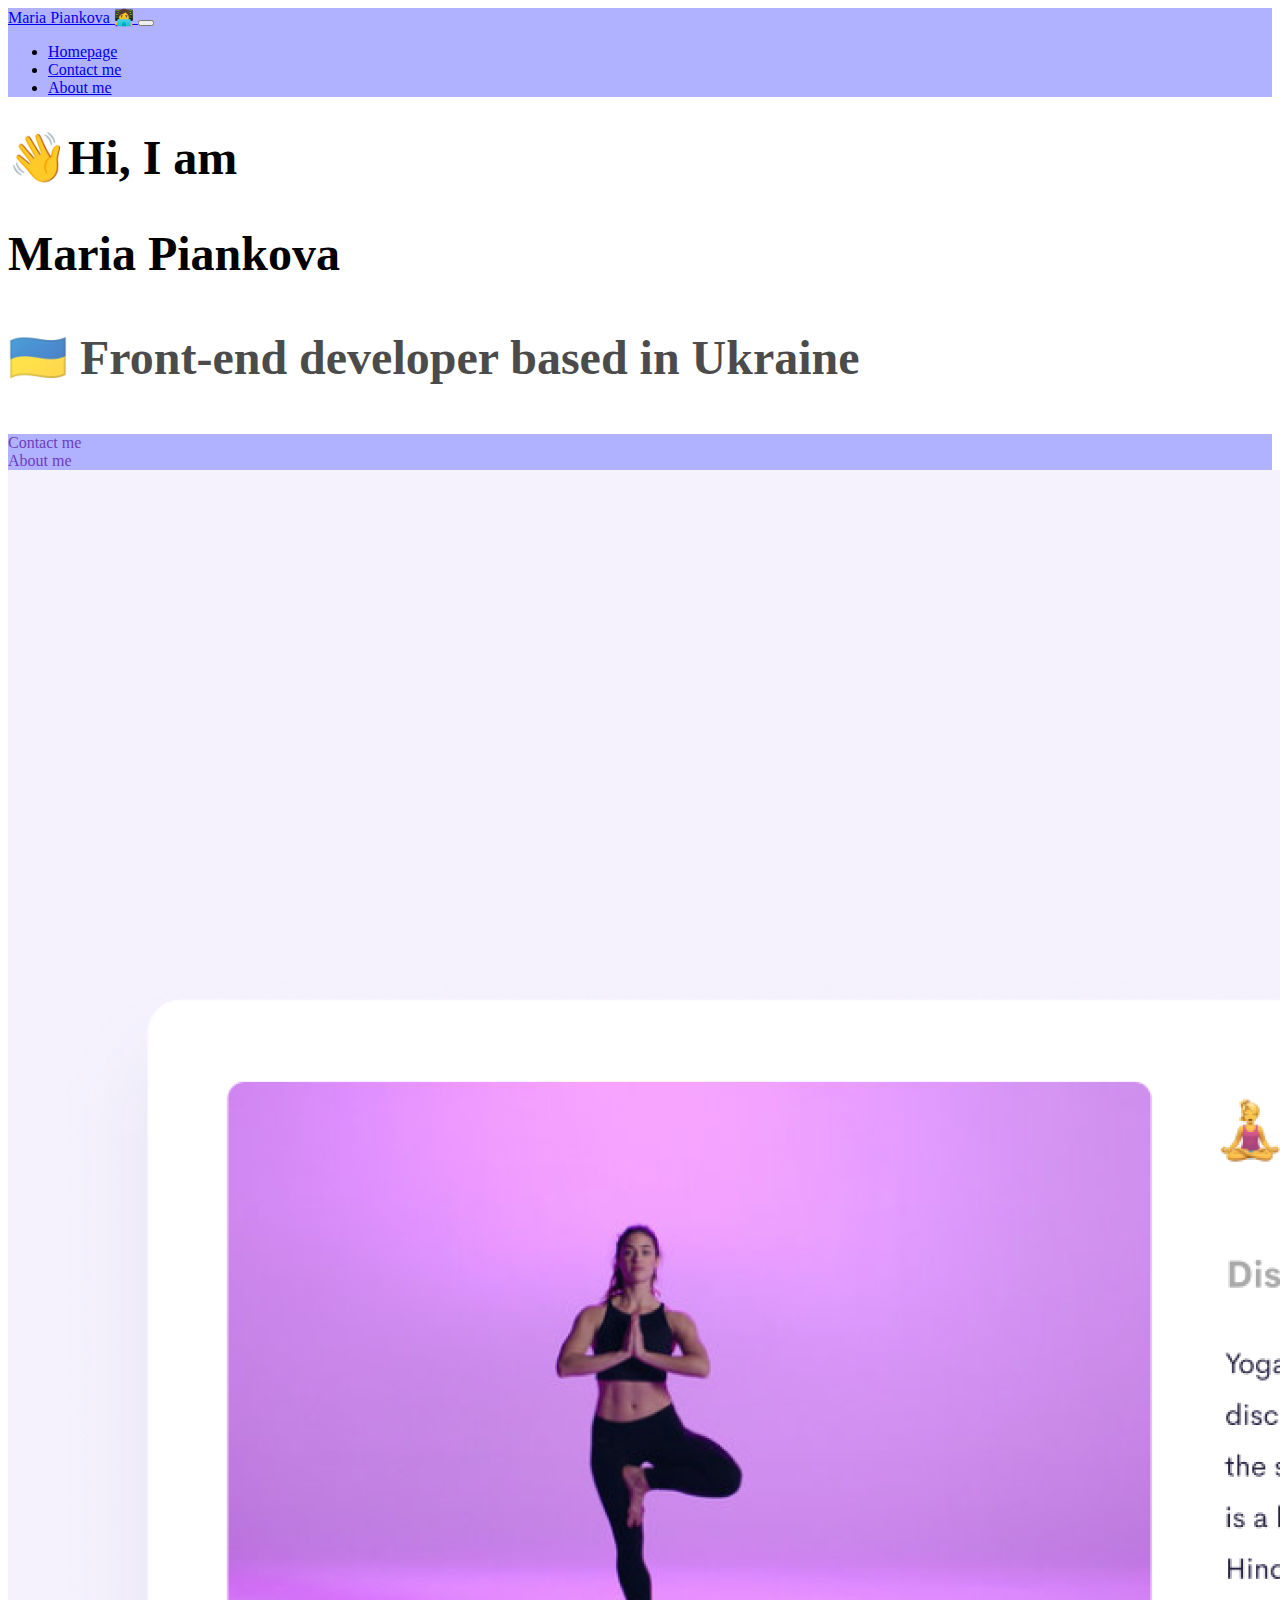
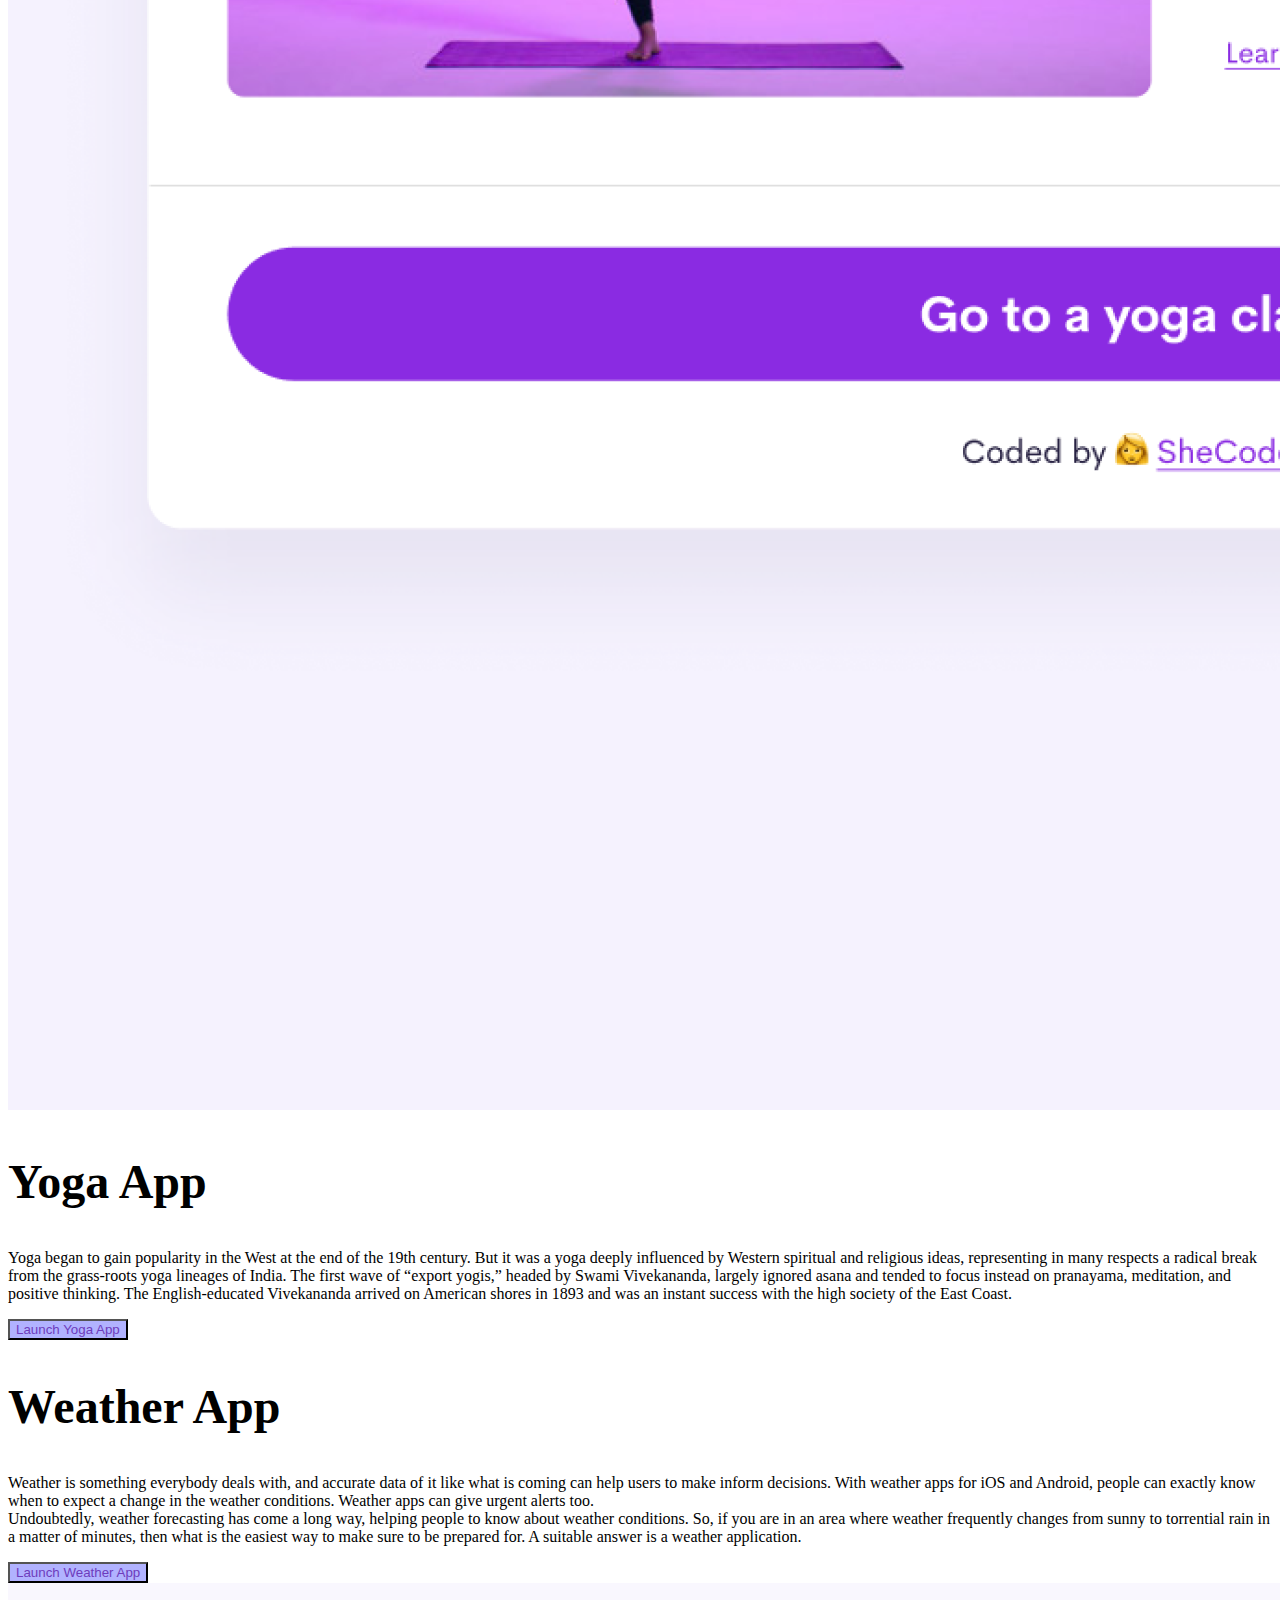
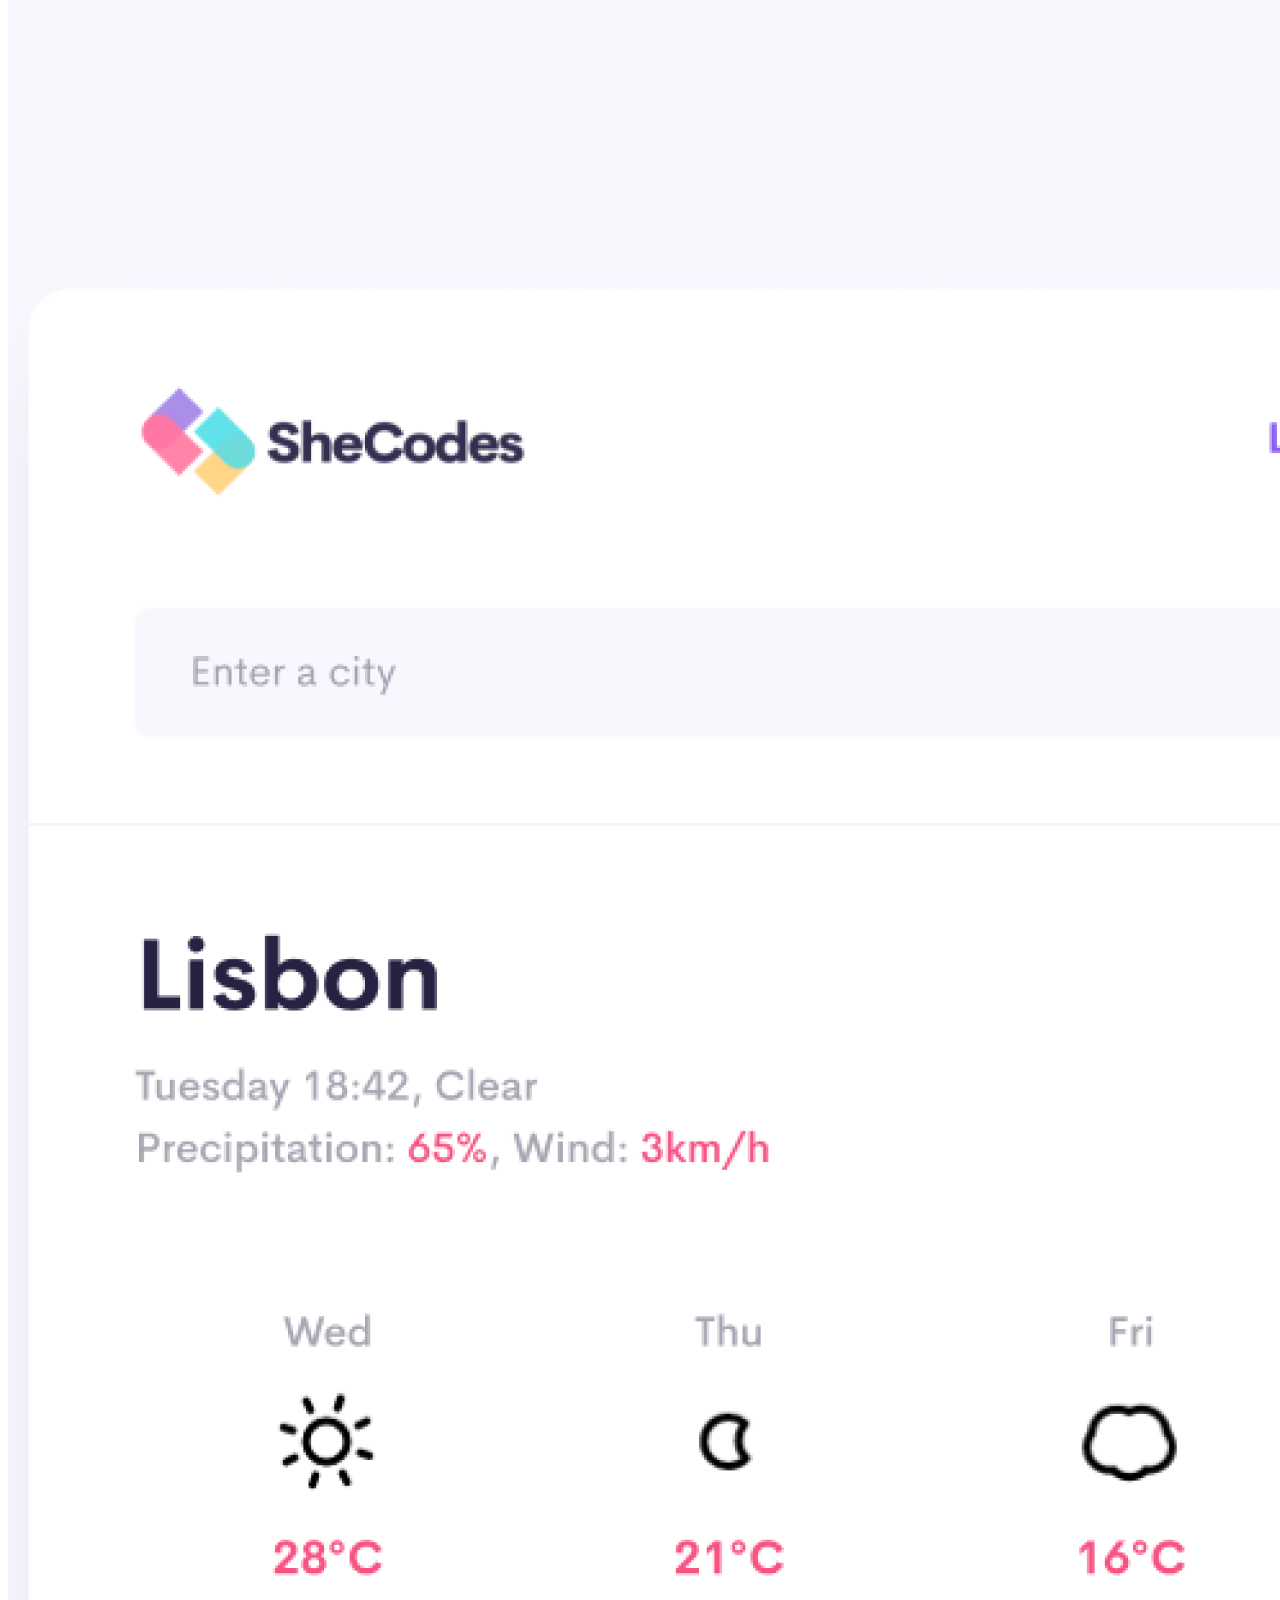
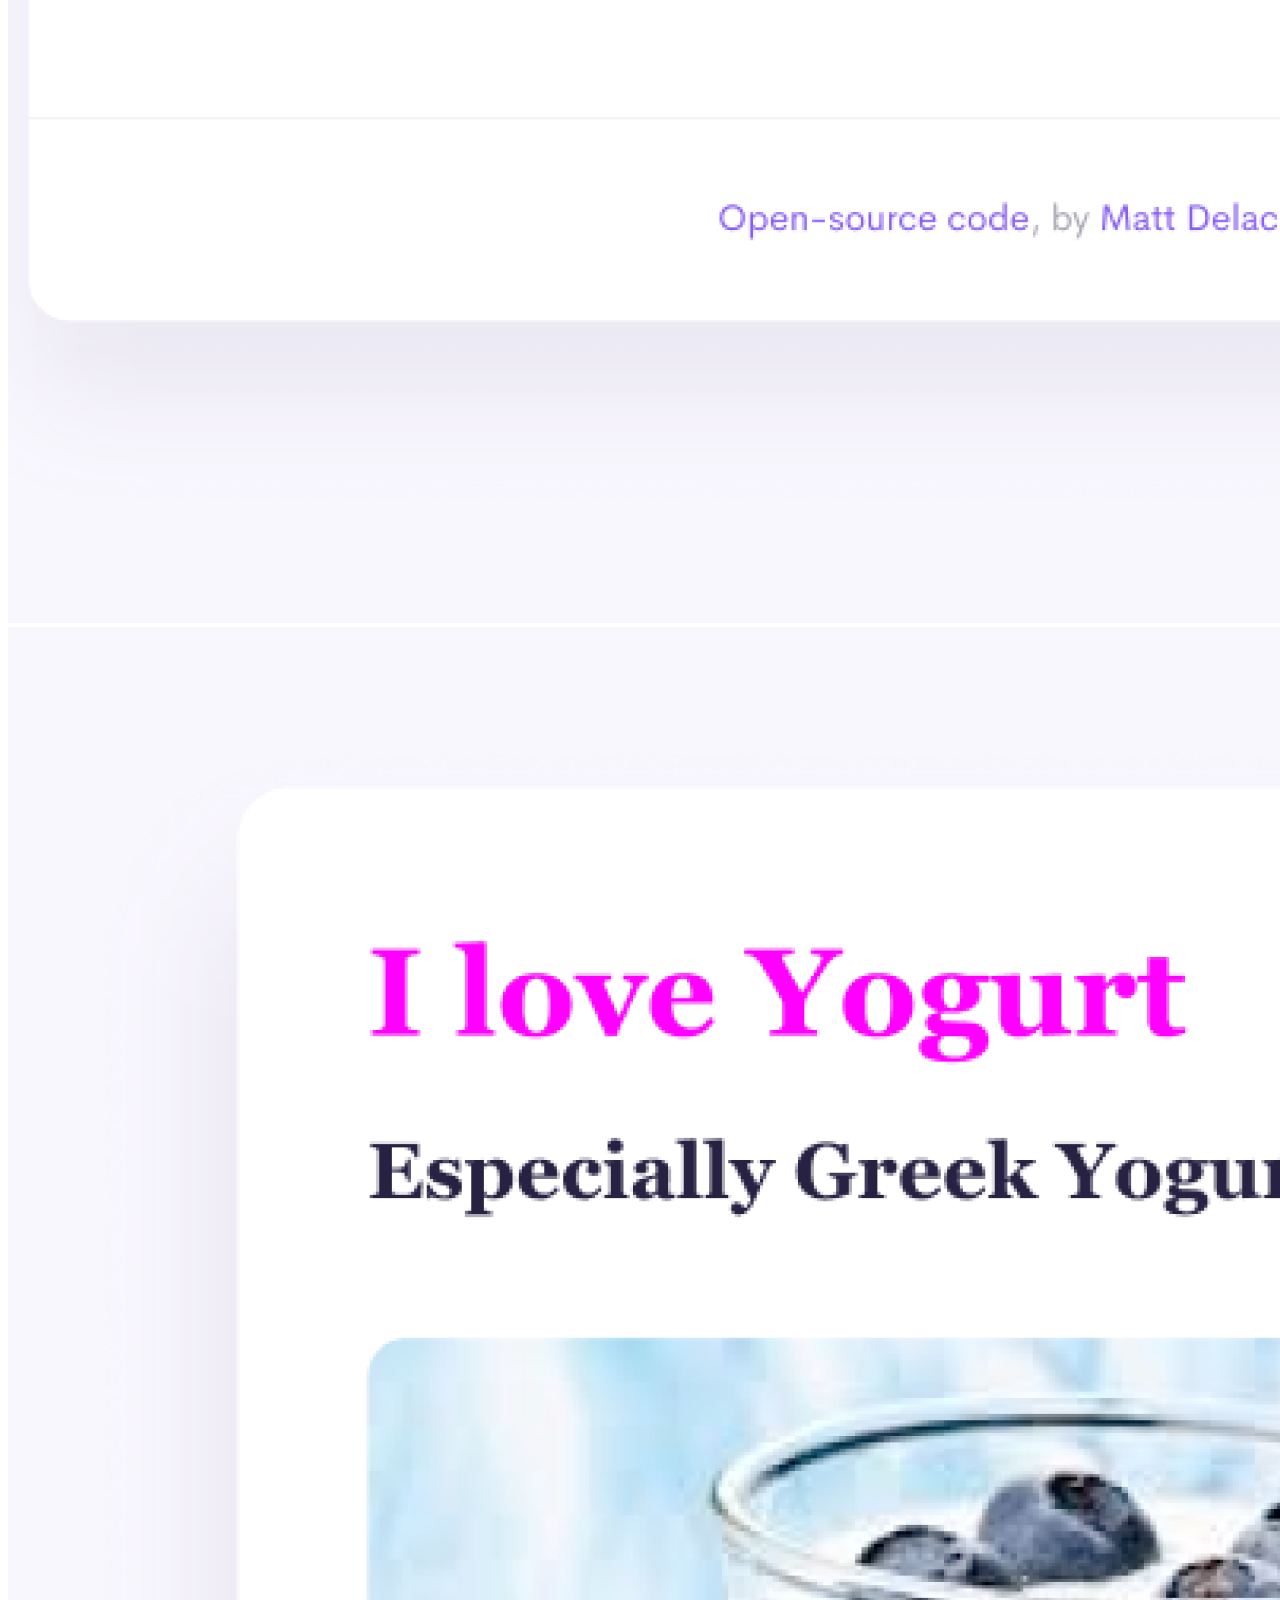
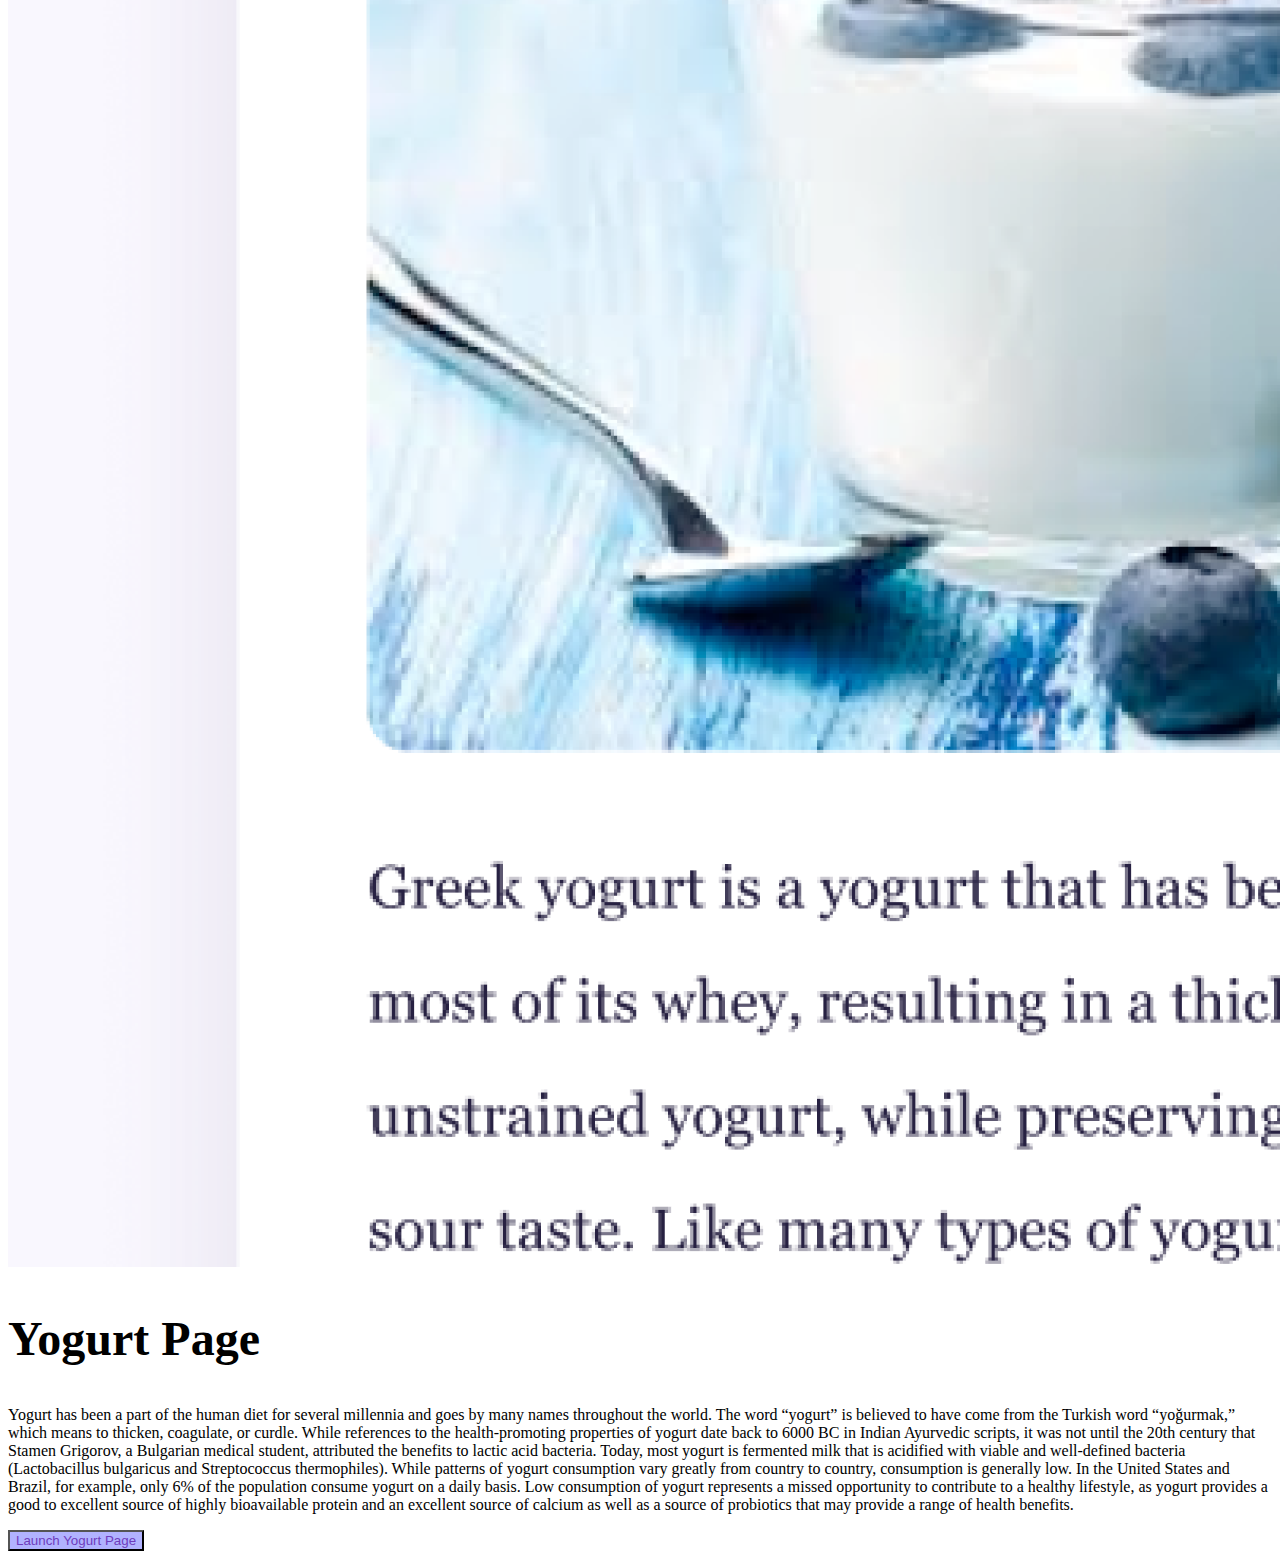
<file: index.html>
<!DOCTYPE html>
<html lang="en">
  <head>
    <meta charset="UTF-8">
    <meta http-equiv="X-UA-Compatible" content="IE=edge">
    <meta name="viewport" content="width=device-width, initial-scale=1.0">
  <meta name="description" content="Page about Maria. Aspiring Front-end developer from Ukraine. More information you can find on her web page">
  <meta name="keywords" content="Html, css, javascript, junior, frontend">
  <link href="https://cdn.jsdelivr.net/npm/bootstrap@5.2.1/dist/css/bootstrap.min.css" rel="stylesheet"
  integrity="sha384-iYQeCzEYFbKjA/T2uDLTpkwGzCiq6soy8tYaI1GyVh/UjpbCx/TYkiZhlZB6+fzT" crossorigin="anonymous">
  <link rel="stylesheet" href="/styles/styles.css">
  <link rel="icon"
    href="data:image/svg+xml,<svg xmlns=%22http://www.w3.org/2000/svg%22 viewBox=%220 0 100 100%22><text y=%22.9em%22 font-size=%2290%22>👩‍💻</text></svg>">
  <title>Front-end developer - Maria Piankova. </title>
</head>
<body>
<nav class="navbar navbar-expand-lg bg-light">
  <div class="container-fluid">
    <a class="navbar-brand mb-2" href="/index.html">Maria Piankova 👩‍💻 </a>
    <button class="navbar-toggler" type="button" data-bs-toggle="collapse" data-bs-target="#navbarNav"
      aria-controls="navbarNav" aria-expanded="false" aria-label="Toggle navigation">
      <span class="navbar-toggler-icon"></span>
    </button>
    <div class="collapse navbar-collapse" id="navbarNav">
      <ul class="navbar-nav mt-2">
        <li class="nav-item">
          <a class="nav-link active" aria-current="page" href="/index.html">Homepage</a>
        </li>
        <li class="nav-item">
          <a class="nav-link" href="/about-me-page.html#contact">Contact me</a>
        </li>
        <li class="nav-item">
          <a class="nav-link" href="/about-me-page.html">About me</a>
        </li>
      </ul>
    </div>
  </div>
</nav>
<h1 class="text-center m-5">👋Hi, I am</h1>
<h2 class="text-center m-3">Maria Piankova</h2>
<h3 class="text-center mb-5">🇺🇦 Front-end developer based in Ukraine</h3>
<div class="d-flex justify-content-center mb-5">
  <div class="m-2 rounded border p-4 contact-link shadow-sm"><a class="contact-link" href="/contact-me-page.html" title="Contact Maria" >Contact me</a></div>
  <div class="m-2 rounded border p-4 about-link shadow-sm"><a  class="about-link" href="/about-me-page.html" title="About Maria">About me</a></div>
</div>
<div class="container">
  <div class="row mb-5">
    <div class="col-md-6">
      <img class="img-fluid img-index rounded" src="/styles/images/download-1.png" alt="Yoga App image">
    </div>
    <div class="col-md-6">
      <h2 class="container-headers">Yoga App</h2>
      <p class="page-text mb-5 mt-2">Yoga began to gain popularity in the West at the end of the 19th century. But it was a yoga deeply influenced by Western
      spiritual and religious ideas, representing in many respects a radical break from the grass-roots yoga lineages of
      India. The first wave of “export yogis,” headed by Swami Vivekananda, largely ignored asana and tended to focus instead
      on pranayama, meditation, and positive thinking. The English-educated Vivekananda arrived on American shores in 1893 and
      was an instant success with the high society of the East Coast. </p>
      <button type="button" class="btn btn-lg border p-4 shadow btn-color">Launch Yoga App</button>
    </div>
  </div>
  <div class="row mb-5">
    <div class="col-md-6">
      <h2 class="container-headers">Weather App</h2>
      <p class="page-text mb-5 mt-2">Weather is something everybody deals with, and accurate data of it like what is coming can help users to make inform
      decisions. With weather apps for iOS and Android, people can exactly know when to expect a change in the weather
      conditions. Weather apps can give urgent alerts too.
      <br />
      Undoubtedly, weather forecasting has come a long way, helping people to know about weather conditions. So, if you are in
      an area where weather frequently changes from sunny to torrential rain in a matter of minutes, then what is the easiest
      way to make sure to be prepared for. A suitable answer is a weather application.</p>
    <button title="Launch Weather App" type="button" class="btn btn-lg border p-4 shadow btn-color">Launch Weather App</button></div>
    <div class="col-md-6">
      <img class="img-fluid img-index rounded" src="/styles/images/download.png" alt="Weather App image">
    </div>
  </div>
  <div class="row mb-5">
    <div class="col-md-6">
      <img class="img-fluid img-index rounded" src="/styles/images/download-2.png" alt="Yogurt Page image">
    </div>
    <div class="col-md-6">
      <h2 class="container-headers">Yogurt Page</h2>
      <p class="mb-5 mt-2">Yogurt has been a part of the human diet for several millennia and goes by many names throughout the world. The word
      “yogurt” is believed to have come from the Turkish word “yoğurmak,” which means to thicken, coagulate, or curdle. While
      references to the health-promoting properties of yogurt date back to 6000 BC in Indian Ayurvedic scripts, it was not
      until the 20th century that Stamen Grigorov, a Bulgarian medical student, attributed the benefits to lactic acid
      bacteria. Today, most yogurt is fermented milk that is acidified with viable and well-defined bacteria (Lactobacillus
      bulgaricus and Streptococcus thermophiles). While patterns of yogurt consumption vary greatly from country to country,
      consumption is generally low. In the United States and Brazil, for example, only 6% of the population consume yogurt on
      a daily basis. Low consumption of yogurt represents a missed opportunity to contribute to a healthy lifestyle, as yogurt
      provides a good to excellent source of highly bioavailable protein and an excellent source of calcium as well as a
      source of probiotics that may provide a range of health benefits.</p>
      <button type="button" class="btn btn-lg border p-4 shadow btn-color">Launch Yogurt Page</button>
    </div>
  </div>

</div>
</body>
<script src="https://cdn.jsdelivr.net/npm/bootstrap@5.2.1/dist/js/bootstrap.bundle.min.js"
integrity="sha384-u1OknCvxWvY5kfmNBILK2hRnQC3Pr17a+RTT6rIHI7NnikvbZlHgTPOOmMi466C8" crossorigin="anonymous"></script>
</html>
</file>
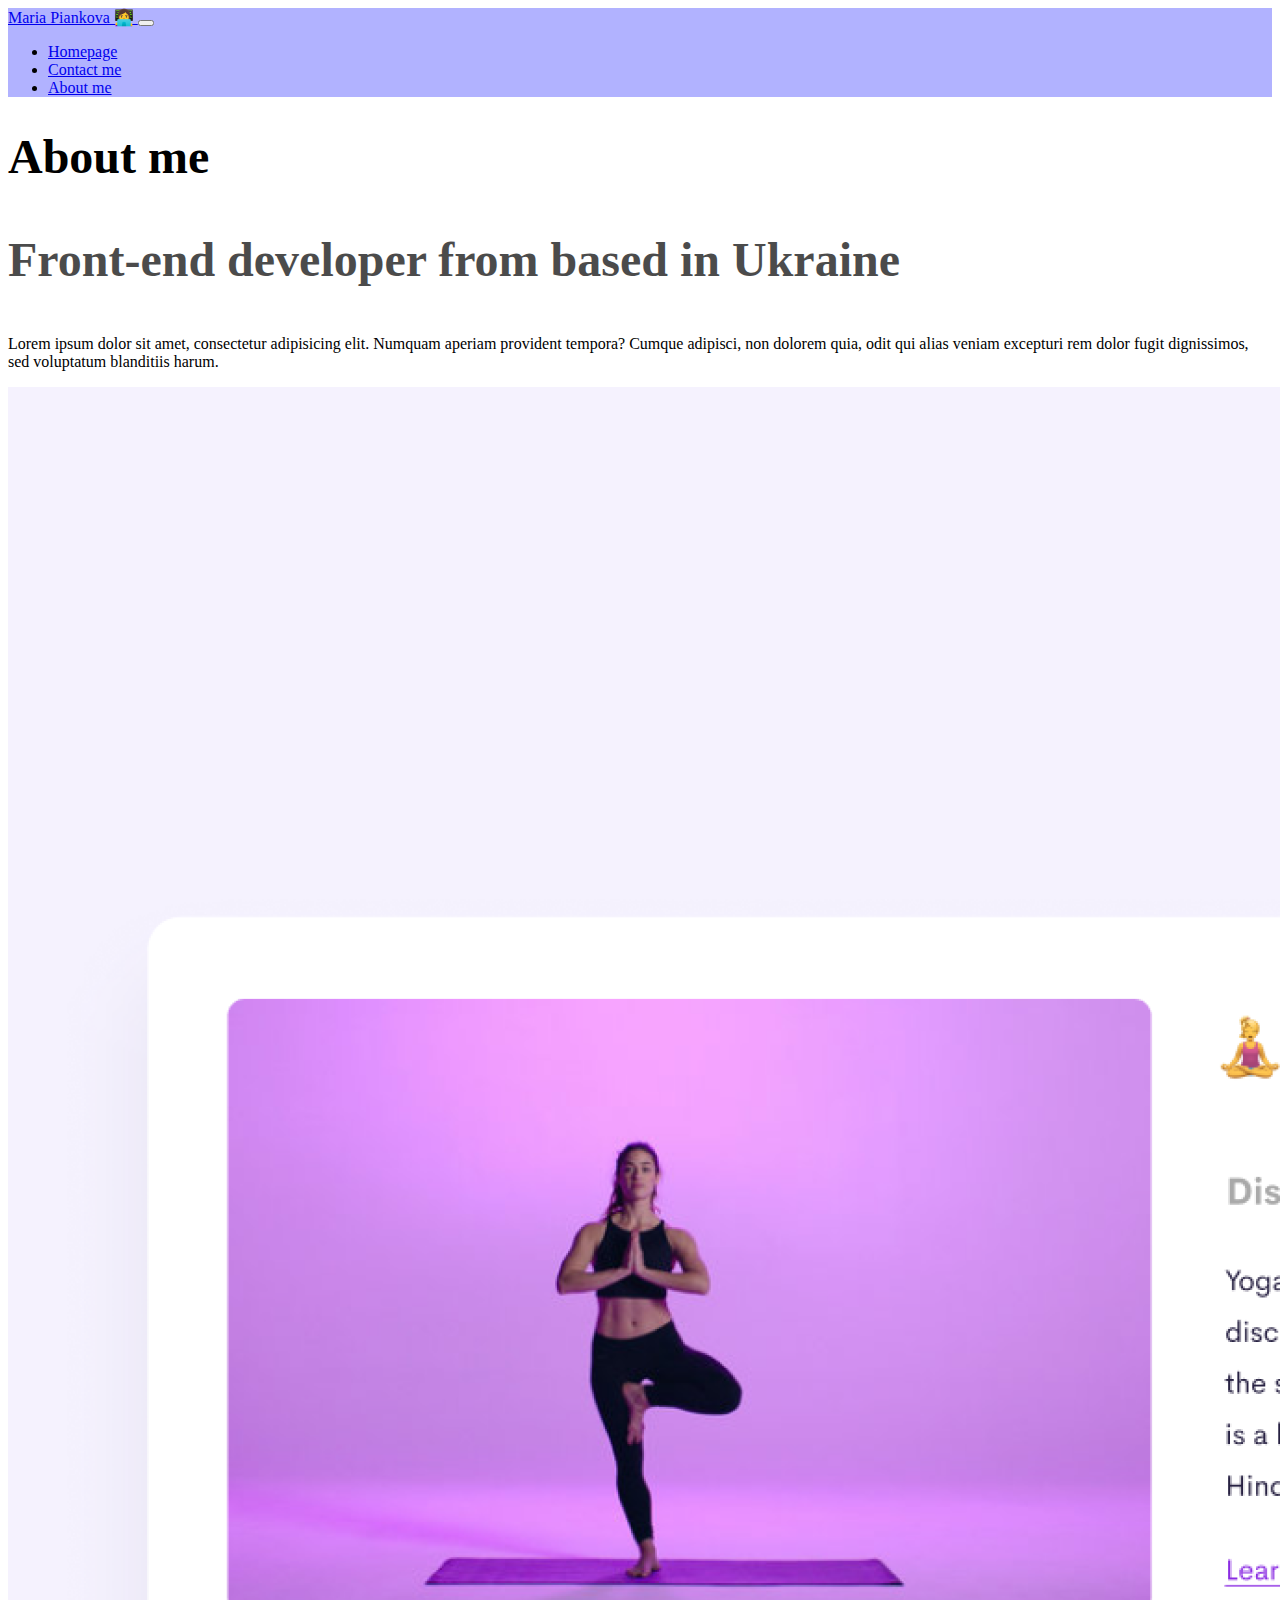
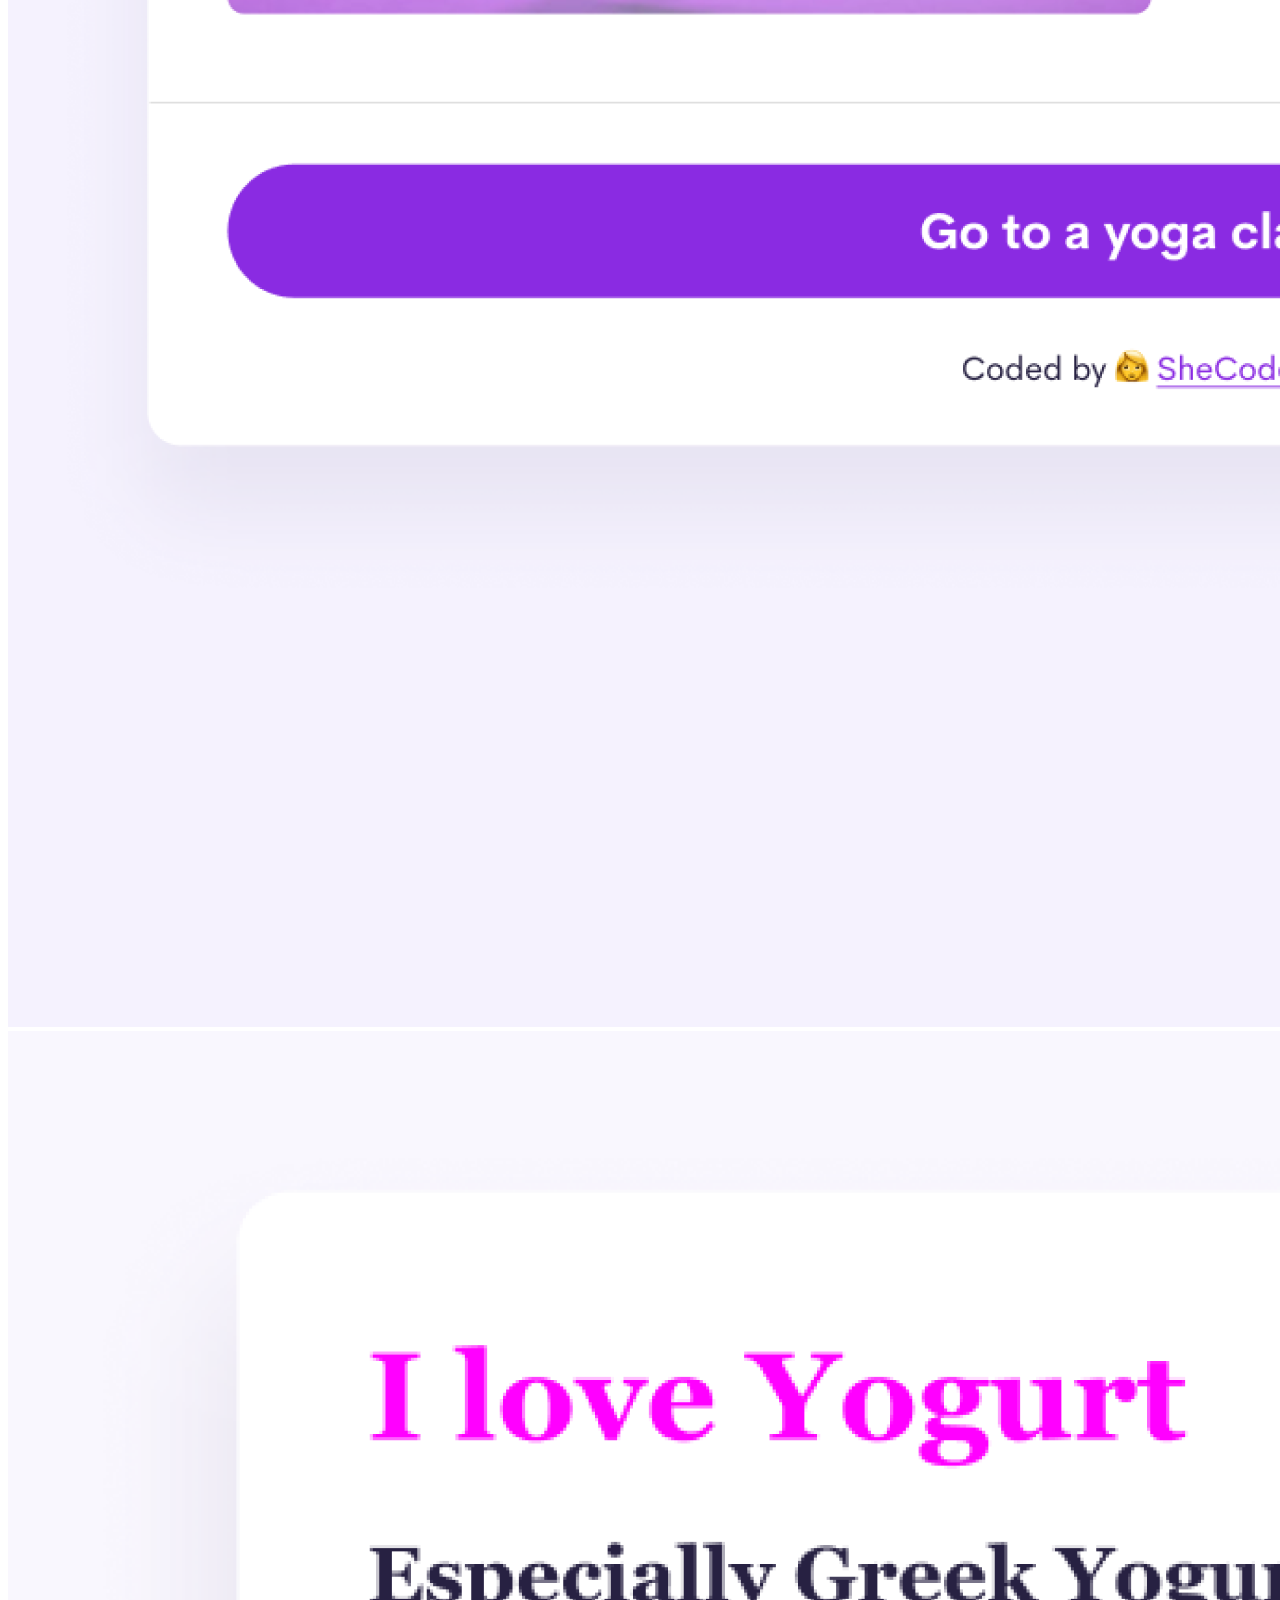
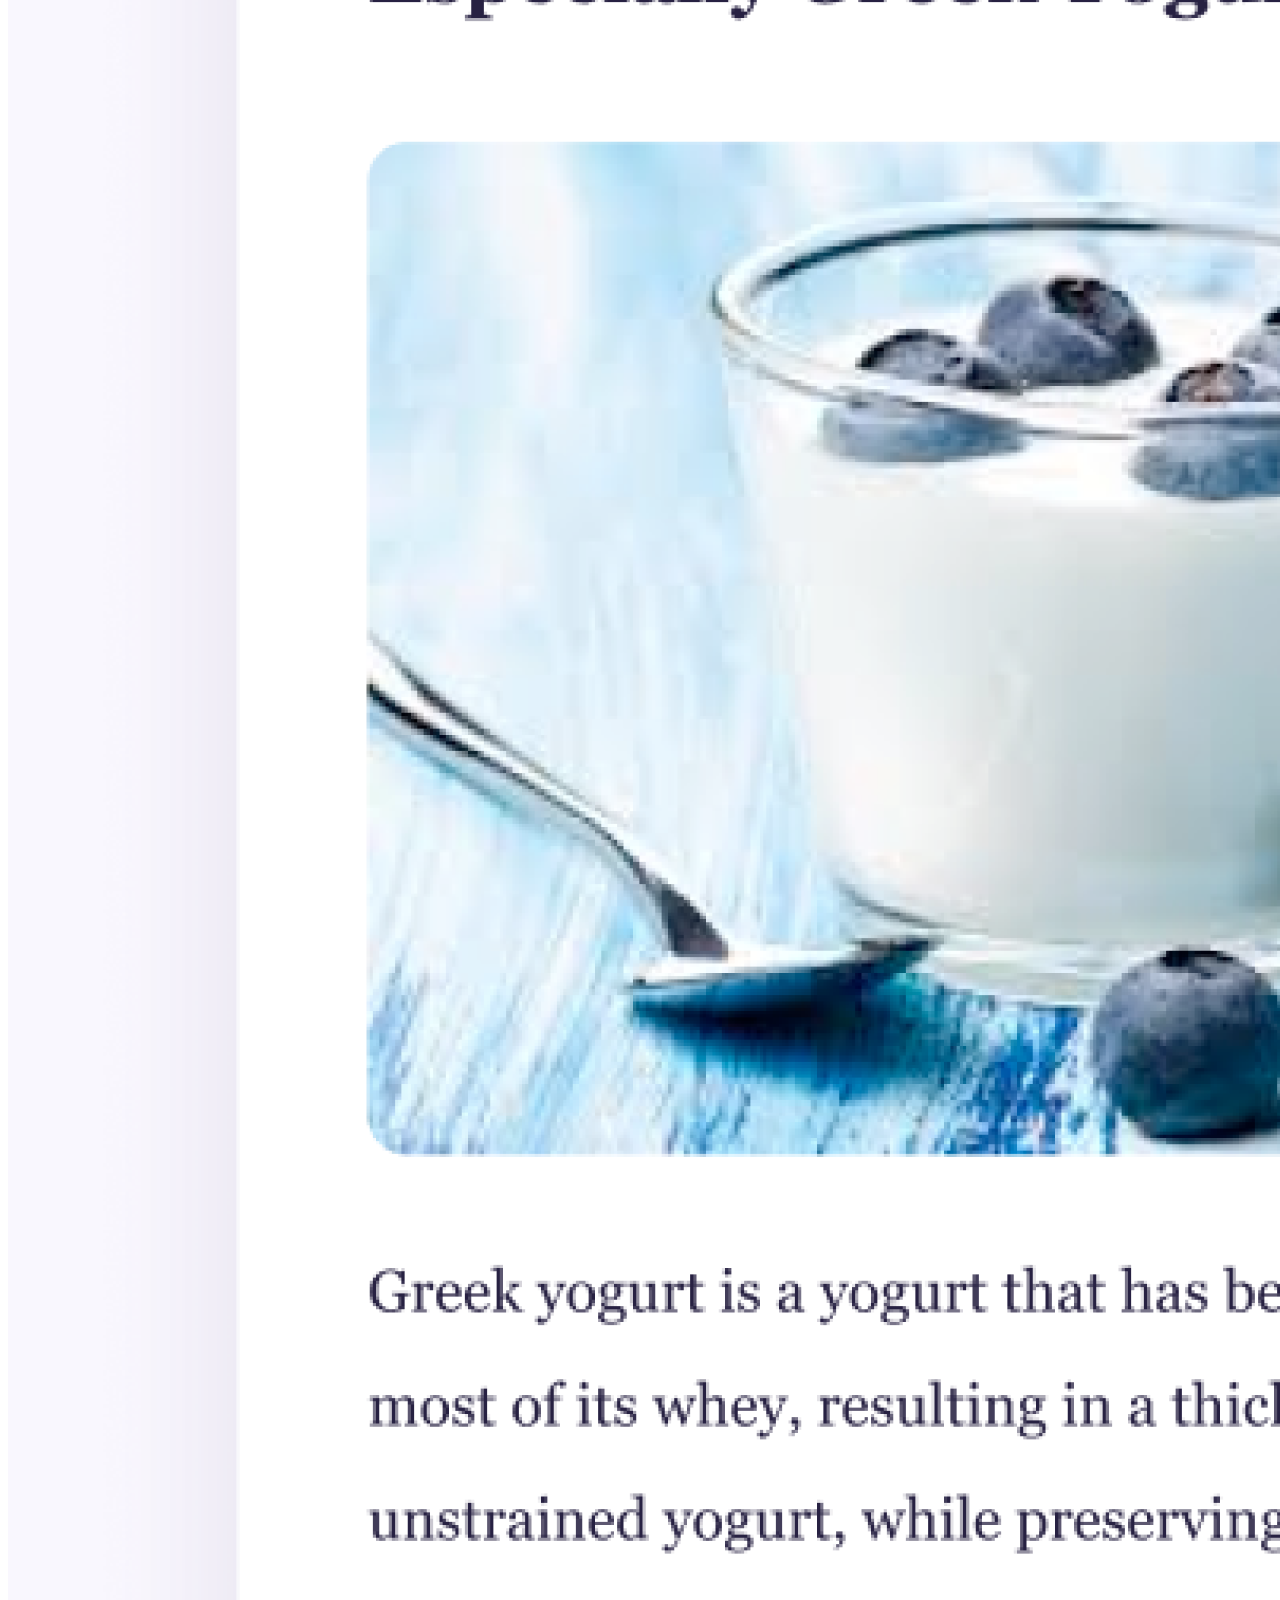
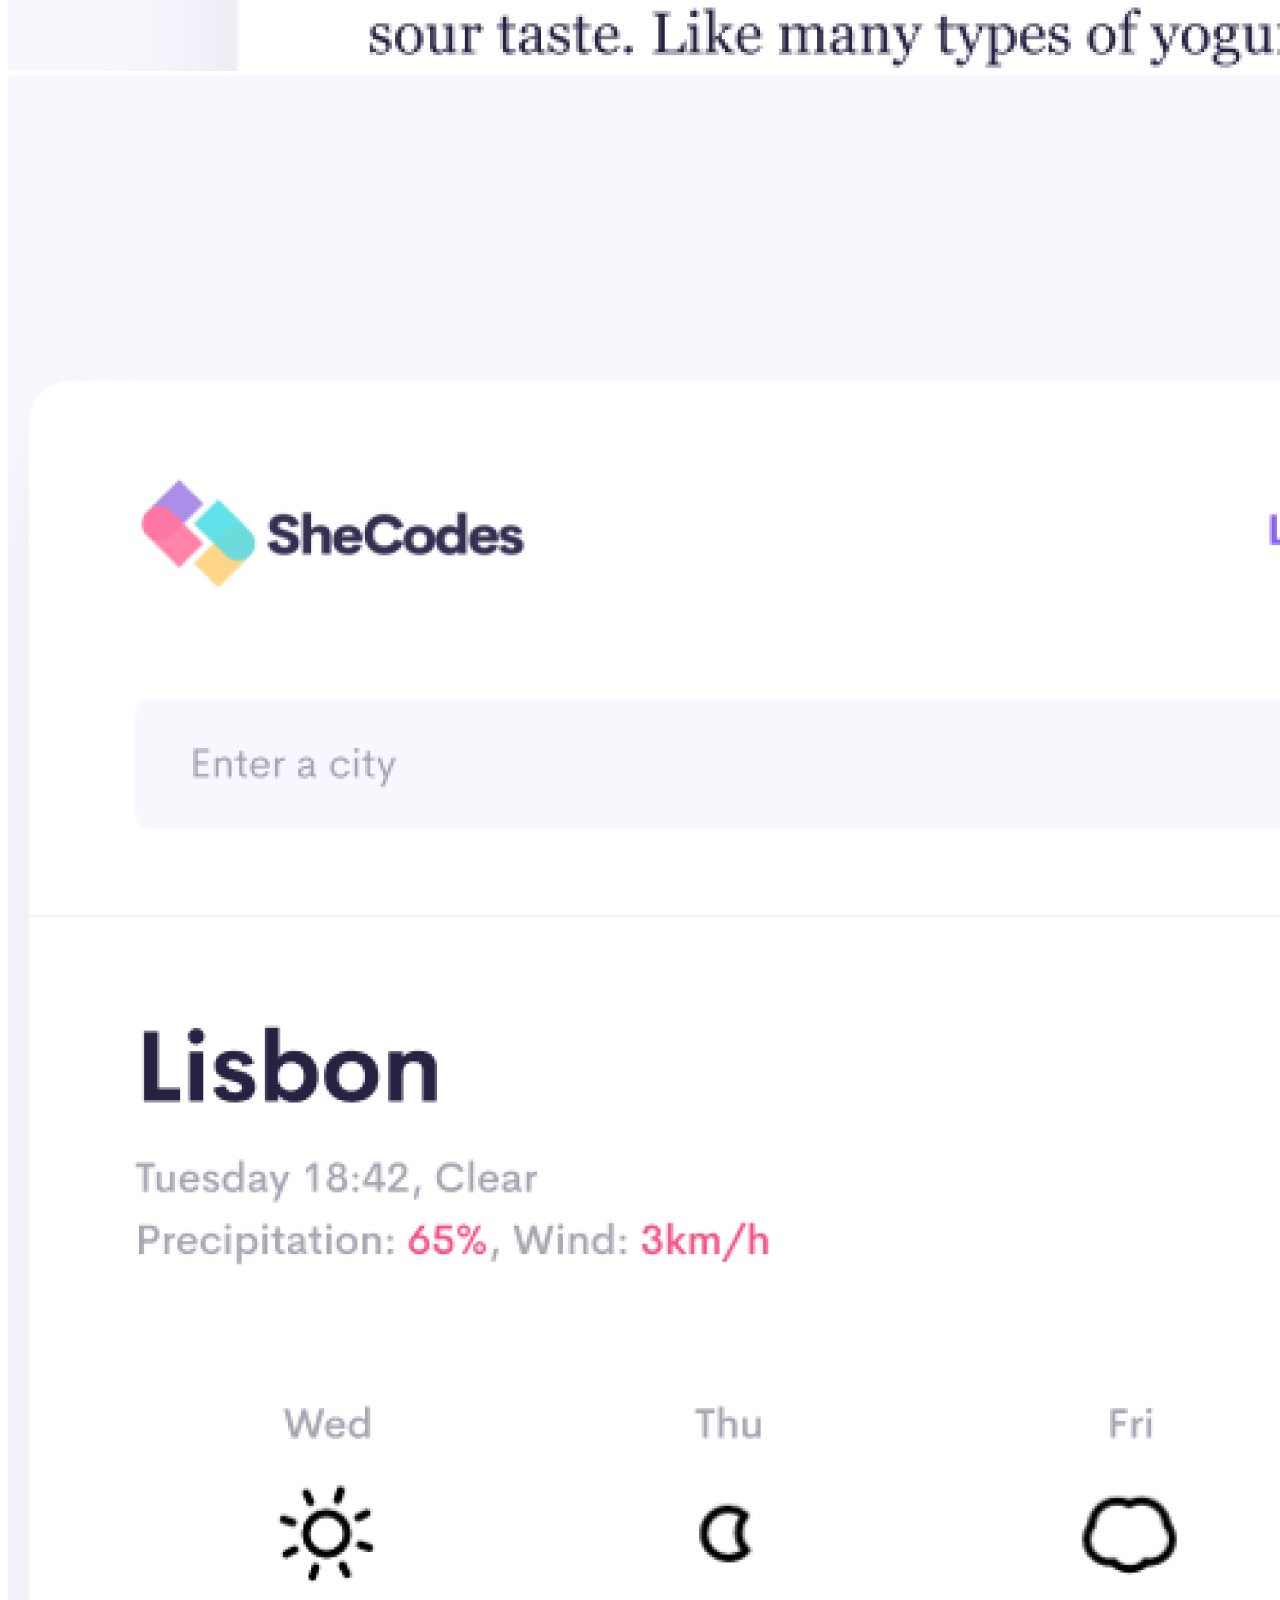
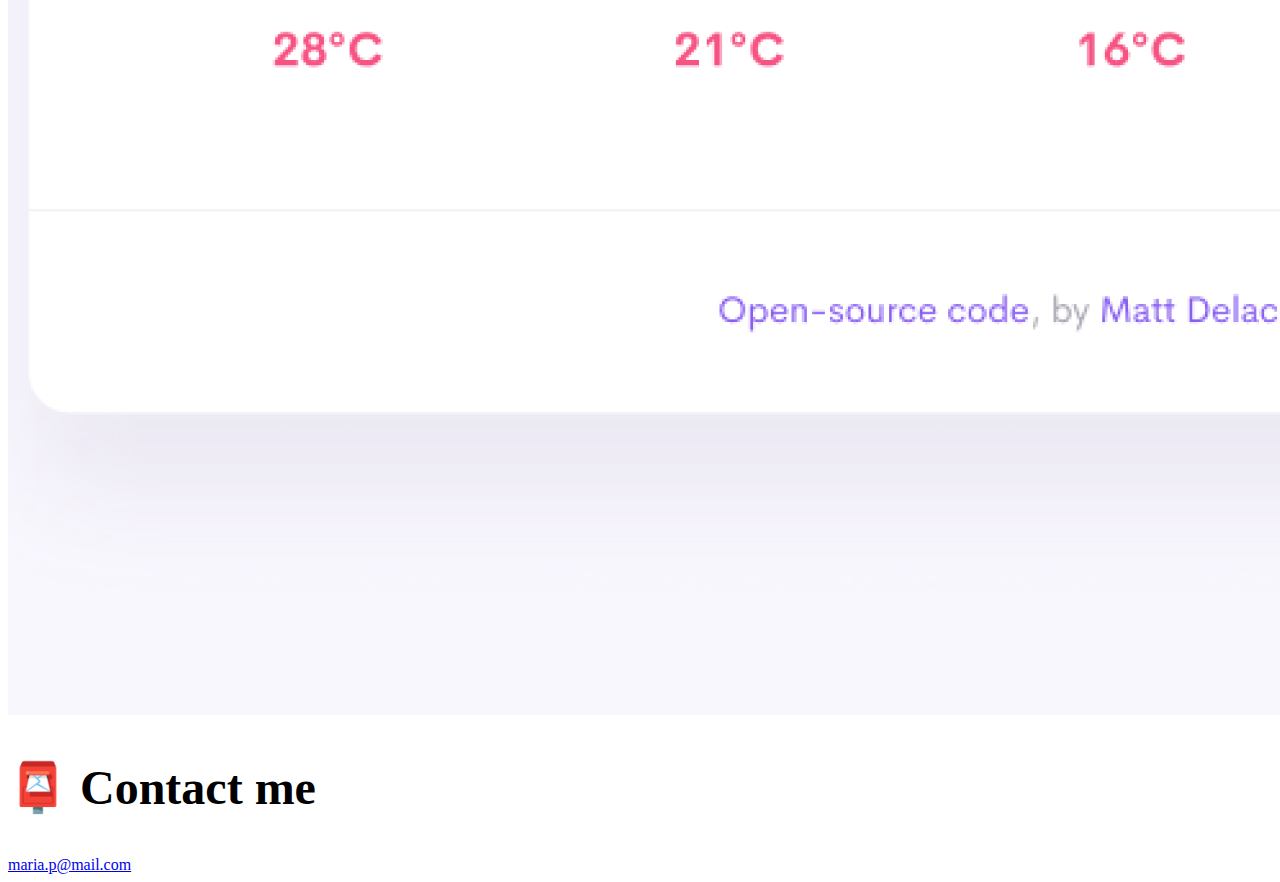
<file: about-me-page.html>
<!DOCTYPE html>
<html lang="en">

<head>
  <meta charset="UTF-8">
  <meta http-equiv="X-UA-Compatible" content="IE=edge">
  <meta name="viewport" content="width=device-width, initial-scale=1.0, maximum-scale=1.0, user-scalable=0">
  <meta name="description" content="This is my web page. Here you can find links and information about me or about my projects.">
  <meta name="keywords" content="Html, css, javascript, junior, frontend">
  <link href="https://cdn.jsdelivr.net/npm/bootstrap@5.2.1/dist/css/bootstrap.min.css" rel="stylesheet"
    integrity="sha384-iYQeCzEYFbKjA/T2uDLTpkwGzCiq6soy8tYaI1GyVh/UjpbCx/TYkiZhlZB6+fzT" crossorigin="anonymous">
  <link rel="stylesheet" href="/styles/styles.css">
  <link rel="icon"
    href="data:image/svg+xml,<svg xmlns=%22http://www.w3.org/2000/svg%22 viewBox=%220 0 100 100%22><text y=%22.9em%22 font-size=%2290%22>👩‍💻</text></svg>">
  <title>Front-end developer - Maria Piankova | Here you can find more infomation about me</title>
</head>

<body>
  <nav class="navbar navbar-expand-lg bg-light">
    <div class="container-fluid">
      <a class="navbar-brand mb-2" href="/index.html">Maria Piankova 👩‍💻 </a>
      <button class="navbar-toggler" type="button" data-bs-toggle="collapse" data-bs-target="#navbarNav"
        aria-controls="navbarNav" aria-expanded="false" aria-label="Toggle navigation">
        <span class="navbar-toggler-icon"></span>
      </button>
      <div class="collapse navbar-collapse" id="navbarNav">
        <ul class="navbar-nav mt-2">
          <li class="nav-item">
            <a class="nav-link" aria-current="page" href="/index.html">Homepage</a>
          </li>
          <li class="nav-item">
            <a class="nav-link" href="/about-me-page.html#contact">Contact me</a>
          </li>
          <li class="nav-item">
            <a class="nav-link active" href="/about-me-page.html">About me</a>
          </li>
        </ul>
      </div>
    </div>
  </nav>
<h1 class="text-center m-5">About me</h1>
<h3 class="text-center m-3">Front-end developer from based in Ukraine</h3>
<div class="about-paragraphs text-center m-3">
  <p>
    Lorem ipsum dolor sit amet, consectetur adipisicing elit. Numquam
    aperiam provident tempora? Cumque adipisci, non dolorem quia, odit qui
    alias veniam excepturi rem dolor fugit dignissimos, sed voluptatum
    blanditiis harum.
  </p>
</div>
<div class="container">
  <div class="row">
    <div class="col-sm-4">
      <img src="/styles/images/download-1.png" alt="Yoga app image" class="img-fluid p-2 shadow rounded" />
    </div>
    <div class="col-sm-4">
      <img src="/styles/images/download-2.png" alt="yogurt page image" class="img-fluid p-2 shadow rounded" />
    </div>
    <div class="col-sm-4">
      <img src="/styles/images/download.png" alt="weather app image" class="img-fluid p-2 shadow rounded" />
    </div>
  </div>
</div>
<footer id="contact" class="text-center text-decoration-none mb-3">
  <div id="contact" class="mt-5">
    <h2 class="text-center">📮 Contact me</h2>
    <a href="mailto:maria.p@mail.com">maria.p@mail.com</a>
  </div>
</footer>  
</body>
<script src="https://cdn.jsdelivr.net/npm/bootstrap@5.2.1/dist/js/bootstrap.bundle.min.js"
  integrity="sha384-u1OknCvxWvY5kfmNBILK2hRnQC3Pr17a+RTT6rIHI7NnikvbZlHgTPOOmMi466C8" crossorigin="anonymous"></script>

</html>
</file>
<file: styles/styles.css>
:root{
  --primary-color: #B1B2FF;
  --secondary-color:#6E3CBC;
}
.contact-link, .about-link{
  background: var(--primary-color);
  text-decoration: none;
  color: var(--secondary-color);
}
.contact-link:hover,
.about-link:hover {
  color: #fff;
  transition: all 0.2s ease-in-out;
    transform: rotate3d(0, 0, 0, 0deg);
}
.btn-color{
background: var(--primary-color);
color: var(--secondary-color);
}
.btn-color:hover,
.open>.dropdown-toggle.btn-color {
  color: #fff !important;
  background-color: var(--secondary-color) !important;
}
.bg-light{
  background: var(--primary-color) !important;
}
.nav-item:hover{
  background-color: #fff ;
  color: var(--secondary-color);
  border-radius: 0.625rem;
  padding-left: 0.0625rem;
  transition: all 0.4s ease-in-out;
  transform: rotate3d(0, 0, 0, 0deg);
}
h1,
h2,
h3 {
  font-size: 3rem;
}
h3{
  opacity: 0.7;
}
@media (max-width: 47.9375rem){
  .img-index{
    display: none;
  }
  .container{
    text-align: center;
  }
  .container-headers{
    margin-bottom: 0.7rem;
    font-size: 2rem;
  }
    h1,
    h2,
    h3 {
      font-size: 2rem;
    }
}
</file>
